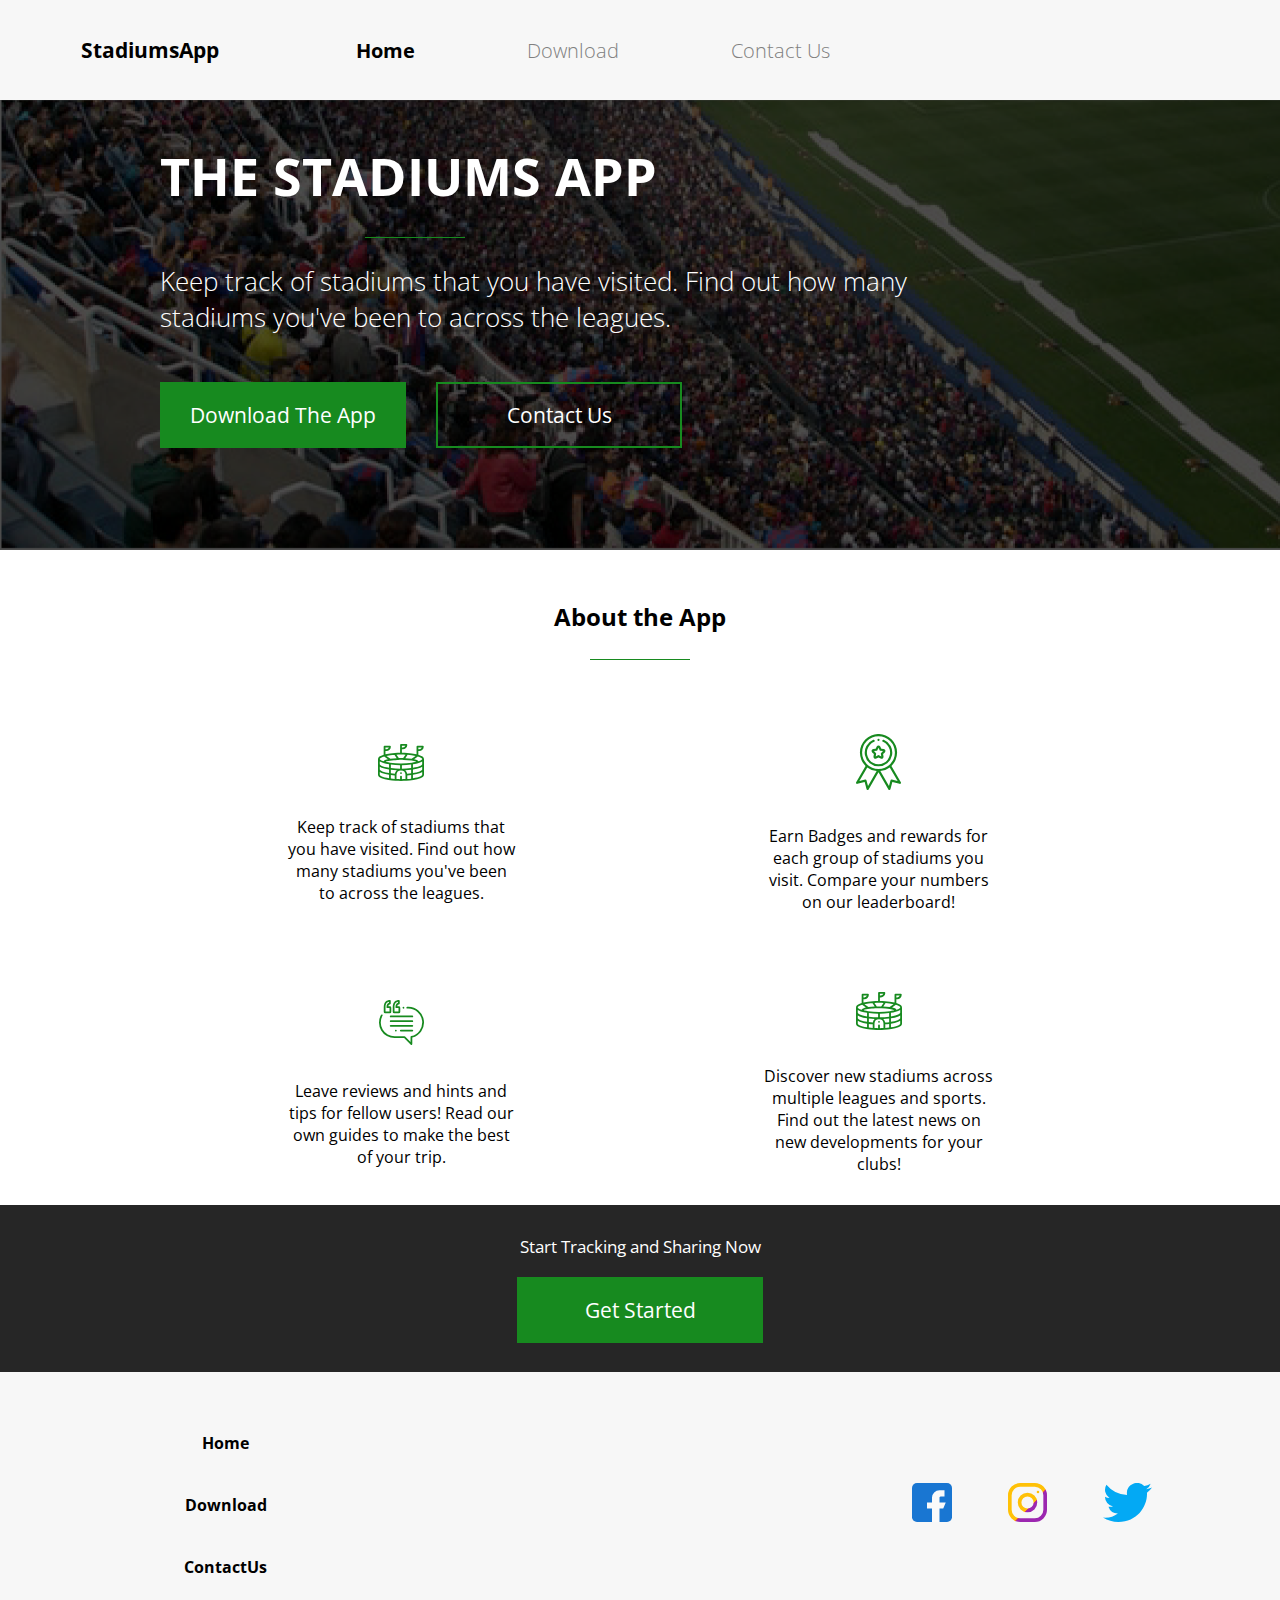
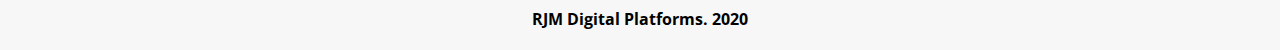
<file: index.html>
<!DOCTYPE html>
<html lang="en">
  <head>
    <meta charset="UTF-8" />
    <meta http-equiv="X-UA-Compatible" content="IE=edge" />
    <meta name="viewport" content="width=device-width, initial-scale=1.0" />
    <title>Document</title>
    <link rel="stylesheet" href="./index.css" />
    <link rel="stylesheet" href="Home/home.css" />
    <link rel="preconnect" href="https://fonts.googleapis.com" />
    <link rel="preconnect" href="https://fonts.gstatic.com" crossorigin />
    <link
      href="https://fonts.googleapis.com/css2?family=Open+Sans:wght@300;400;600&display=swap"
      rel="stylesheet"
    />
    <script src="./index.js" defer></script>
  </head>

  <body>
    <header class="header header_active">
      <div class="logo">
        <a href="./index.html">StadiumsApp</a>
        <img id="menu" src="./icons/Menu.svg" alt="" />
      </div>
      <nav class="nav">
        <li class="nav_li">
          <a class="nav_link nav_active" href="./index.html">Home</a>
        </li>
        <li class="nav_li">
          <a class="nav_link" href="./Downloads/ourApp.html">Download</a>
        </li>
        <li class="nav_li">
          <a class="nav_link" href="./ContactUs/contactUs.html">Contact Us</a>
        </li>
      </nav>
    </header>

    <section class="sec1">
      <div class="stadium_inner">
        <div class="container">
          <h1 class="stadium_title_item underline">THE STADIUMS APP</h1>
          <p class="stadium_text">
            Keep track of stadiums that you have visited. Find out how many
            stadiums you've been to across the leagues.
          </p>
          <div class="stadium_btns">
            <button class="btn">Download The App</button>
            <button class="btn btn_2">Contact Us</button>
          </div>
        </div>
      </div>
    </section>

    <article class="art1">
      <h2 class="about_title underline">About the App</h2>
      <div class="about_main">
        <div class="about_inner">
          <div class="about_inner_items">
            <div>
              <img src="./icons/icon1.svg" alt="" />
            </div>
            <div>
              <p>
                Keep track of stadiums that you have visited. Find out how many
                stadiums you've been to across the leagues.
              </p>
            </div>
          </div>
          <div class="about_inner_items">
            <div>
              <img src="./icons/icon4.svg" alt="" />
            </div>
            <div>
              <p>
                Earn Badges and rewards for each group of stadiums you visit.
                Compare your numbers on our leaderboard!
              </p>
            </div>
          </div>
          <div class="about_inner_items">
            <div>
              <img src="./icons/icon3.svg" alt="" />
            </div>
            <div>
              <p>
                Leave reviews and hints and tips for fellow users! Read our own
                guides to make the best of your trip.
              </p>
            </div>
          </div>
          <div class="about_inner_items">
            <div>
              <img src="./icons/icon2.svg" alt="" />
            </div>
            <div>
              <p>
                Discover new stadiums across multiple leagues and sports. Find
                out the latest news on new developments for your clubs!
              </p>
            </div>
          </div>
        </div>
      </div>
    </article>

    <article class="art2">
      <div class="art2_main">
        <h3>Start Tracking and Sharing Now</h3>
        <div>
          <button class="btn">Get Started</button>
        </div>
      </div>
    </article>

    <footer class="footer">
      <div class="container">
        <div class="footer_inner">
          <div class="footer_text">
            <li class="nav_li">
              <a class="nav_link nav_active" href="./index.html">Home</a>
            </li>
            <li class="nav_li">
              <a class="nav_link nav_active" href="./Downloads/ourApp.html"
                >Download</a
              >
            </li>
            <li class="nav_li">
              <a class="nav_link nav_active" href="./contactUs/contactUs.html"
                >ContactUs</a
              >
            </li>
          </div>
          <div class="footer_icons">
            <div>
              <a href="https://www.facebook.com/"><img src="./icons/facebook.svg" alt="" /></a>
              <a href="https://www.instagram.com/"><img src="./icons/instagram.svg" alt="" /></a>
              <a href="https://www.twitter.com/"><img src="./icons/twitter.svg" alt="" /></a>
            </div>
          </div>
        </div>
        <p><b>RJM Digital Platforms. 2020</b></p>
      </div>
    </footer>
  </body>
</html>
</file>
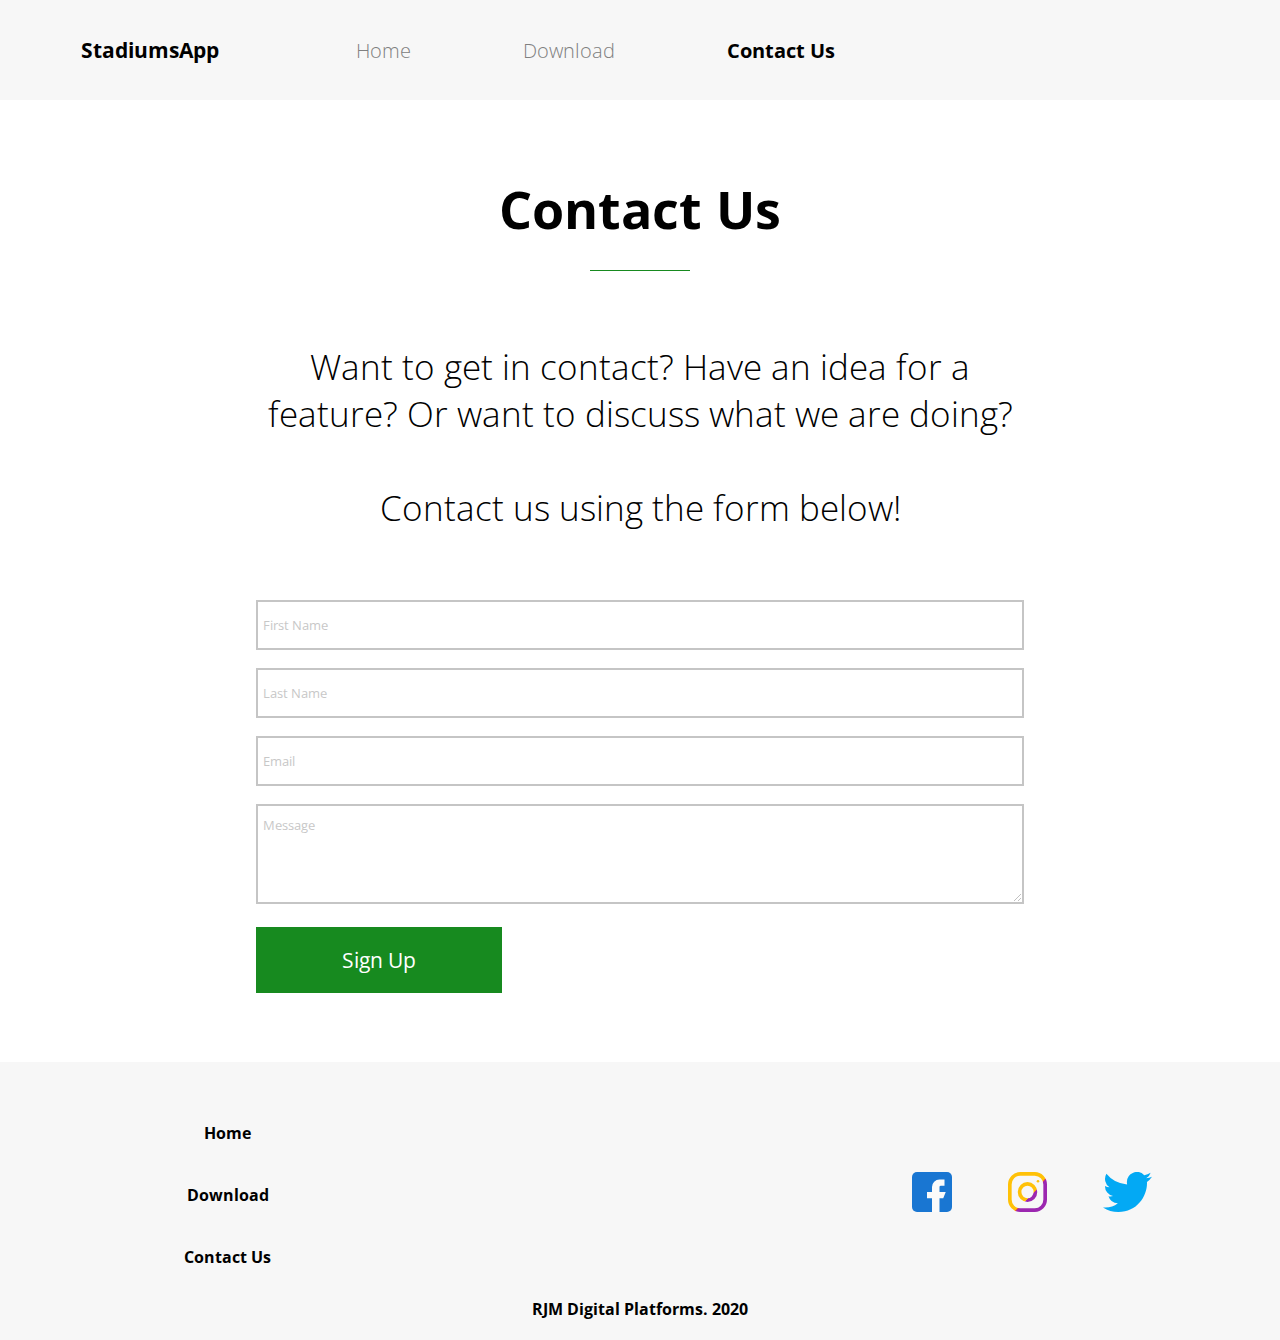
<file: ContactUs/contactUs.html>
<!DOCTYPE html>
<html lang="en">

<head>
  <meta charset="UTF-8">
  <meta http-equiv="X-UA-Compatible" content="IE=edge">
  <meta name="viewport" content="width=device-width, initial-scale=1.0">
  <title>Document</title>
  <link rel="stylesheet" href="contactUs.css">
  <link rel="stylesheet" href="../index.css">
  <link rel="preconnect" href="https://fonts.googleapis.com">
  <link rel="preconnect" href="https://fonts.gstatic.com" crossorigin>
  <link href="https://fonts.googleapis.com/css2?family=Open+Sans:wght@300;400;600&display=swap" rel="stylesheet">
  <script src="../index.js" defer></script>

</head>

<body>

   <header class="header header_active">
      <div class="logo">
        <a href="../index.html">StadiumsApp</a>
        <img id="menu" src="../icons/Menu.svg" alt="" />
      </div>
      <nav class="nav">
        <li class="nav_li">
          <a class="nav_link" href="../index.html">Home</a>
        </li>
        <li class="nav_li">
          <a class="nav_link" href="../Downloads/ourApp.html">Download</a>
        </li>
        <li class="nav_li">
          <a class="nav_link nav_active" href="./contactUs.html">Contact Us</a>
        </li>
      </nav>
    </header>
  <div>
    <h1 class="contact_us_inner underline">Contact Us</h1>
    <div class="contact_us_text">
      <p>Want to get in contact? Have an idea for a feature? Or want to discuss
        what we are doing?
        <br/><br/>Contact us using the form below!
      </p>
    </div>
    <div class="inputs">
      <div>
        <div>
          <input class="inputs_inp " type="text" placeholder="First Name">
          <input class="inputs_inp " type="text" placeholder="Last Name">
          <input class="inputs_inp " type="text" placeholder="Email">
          <textarea class="inputs_inp message" placeholder="Message"></textarea>
        </div>
        <button class="btn btn_mnone">Sign Up</button>
      </div>
    </div>
     <footer class="footer">
      <div class="container">
        <div class="footer_inner">
          <div class="footer_text">
            <li class="nav_li">
          <a class="nav_link nav_active" href="../index.html">Home</a>
            </li>
            <li class="nav_li">
          <a class="nav_link nav_active" href="../Downloads/ourApp.html">Download</a>

            </li>
            <li class="nav_li">
          <a class="nav_link nav_active" href="./contactUs.html">Contact Us</a>
            </li>
          </div>
          <div class="footer_icons">
            <div>
              <a href="https://www.facebook.com/">
                <img src="../icons/facebook.svg" alt=""
              /></a>
              <a href="https://www.instagram.com/">
                <img src="../icons/instagram.svg" alt=""
              /></a>
              <a href="https://www.twitter.com/">
                <img src="../icons/twitter.svg" alt=""
              /></a>
            </div>
          </div>
        </div>
        <p><b>RJM Digital Platforms. 2020</b></p>
      </div>
    </footer>
  </div>
</body>

</html>
</file>
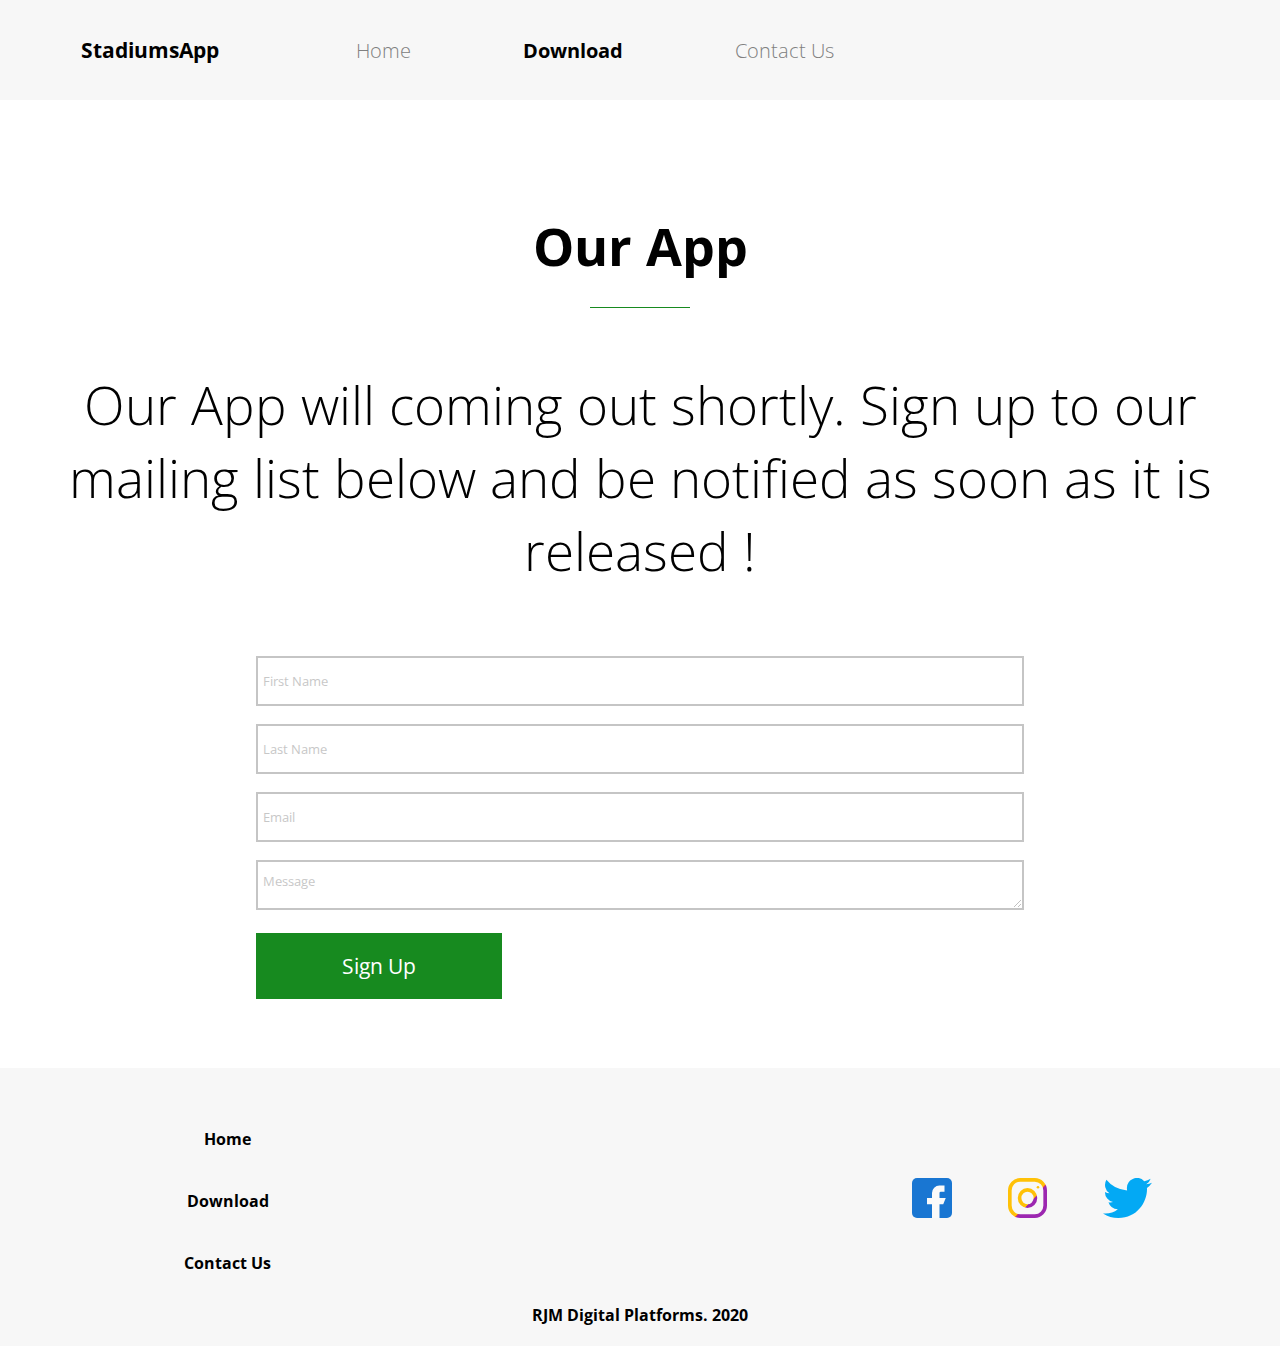
<file: Downloads/ourApp.html>
<!DOCTYPE html>
<html lang="en">
  <head>
    <meta charset="UTF-8" />
    <meta http-equiv="X-UA-Compatible" content="IE=edge" />
    <meta name="viewport" content="width=device-width, initial-scale=1.0" />
    <title>Document</title>
    <link rel="stylesheet" href="ourApp.css" />
    <link rel="stylesheet" href="../index.css" />
    <link rel="preconnect" href="https://fonts.googleapis.com" />
    <link rel="preconnect" href="https://fonts.gstatic.com" crossorigin />
    <link
      href="https://fonts.googleapis.com/css2?family=Open+Sans:wght@300;400;600&display=swap"
      rel="stylesheet"
    />
    <script src="../index.js" defer></script>
  </head>

  <body>
    <header class="header header_active">
      <div class="logo">
        <a href="../index.html">StadiumsApp</a>
        <img id="menu" src="../icons/Menu.svg" alt="" />
      </div>
      <nav class="nav">
        <li class="nav_li">
          <a class="nav_link" href="../index.html">Home</a>
        </li>
        <li class="nav_li">
          <a class="nav_link nav_active" href="./ourApp.html">Download</a>
        </li>
        <li class="nav_li">
          <a class="nav_link" href="../ContactUs/contactUs.html">Contact Us</a>
        </li>
      </nav>
    </header>
    <div class="our_app">
      <div>
        <h2 class="about_title underline">Our App</h2>
      </div>
      <div class="our_app_info">
        <p>
          Our App will coming out shortly. Sign up to our mailing list below and
          be notified as soon as it is released !
        </p>
      </div>
      <div class="inputs">
        <div>
          <div>
            <input class="inputs_inp" type="text" placeholder="First Name" />
            <input class="inputs_inp" type="text" placeholder="Last Name" />
            <input class="inputs_inp" type="text" placeholder="Email" />
            <textarea class="inputs_inp" placeholder="Message"></textarea>
          </div>
          <button class="btn btn_mnone">Sign Up</button>
        </div>
      </div>
    </div>
    <footer class="footer">
      <div class="container">
        <div class="footer_inner">
          <div class="footer_text">
            <li class="nav_li">
              <a class="nav_link nav_active" href="../index.html">Home</a>
            </li>
            <li class="nav_li">
              <a class="nav_link nav_active" href="./ourApp.html">Download</a>
            </li>
            <li class="nav_li">
              <a class="nav_link nav_active" href="../contactUs/contactUs.html"
                >Contact Us</a
              >
            </li>
          </div>
          <div class="footer_icons">
            <div>
              <a href="https://www.facebook.com/">
                <img src="../icons/facebook.svg" alt=""
              /></a>
              <a href="https://www.instagram.com/">
                <img src="../icons/instagram.svg" alt=""
              /></a>
              <a href="https://www.twitter.com/">
                <img src="../icons/twitter.svg" alt=""
              /></a>
            </div>
          </div>
        </div>
        <p><b>RJM Digital Platforms. 2020</b></p>
      </div>
    </footer>
  </body>
</html>
</file>
<file: index.css>
* {
  padding: 0;
  margin: 0;
  box-sizing: border-box;
  font-family: "Open Sans", sans-serif;
}

.header {
  width: 100%;
  height: 100px;
  align-items: center;
  display: flex;
  font-size: 20px;
  background-color: #f7f7f7;
}

.logo a {
  margin: 0px 81px;
  text-decoration: none;
  color: black;
  font-weight: bold;
  font-size: 21px;
}

.nav {
  list-style: none;
  display: flex;
}

.nav_li {
  margin: 0px 56px;
}

.nav_link {
  text-decoration: none;
  color: gray;
  font-weight: 300;
}

.nav_link.nav_active {
  color: black;
  font-weight: bold;
}

.underline::after {
  content: "";
  display: inherit;
  width: 100px;
  margin: 2vw auto;
  border-top: 1px solid #178a1f;
}

#menu {
  width: 20px;
  display: none;
}

.container {
  width: 80%;
  margin: auto;
}
.btn {
  border: none;
  width: 246px;
  height: 66px;
  text-align: center;
  font-weight: 400;
  font-size: 21px;
  border: 2px solid #178a1f;
  background-color: #178a1f;
  color: white;
  cursor: pointer;
  margin: 9px 0;
}

.btn.btn_2 {
  background: none;
}

.footer {
  background-color: #f7f7f7;
  color: black;
  text-align: center;
  padding-bottom: 20px;
}

.footer_inner {
  display: flex;
  justify-content: space-between;
  align-items: center;
  padding-top: 40px;
  margin-bottom: 10px;
}
.footer_text li {
  padding: 20px 0;
  text-decoration: none;
  list-style: none;
}
.footer_icons {
  display: flex;
  justify-content: center;
  align-items: center;
}
.footer_icons div {
  width: 240px;
  display: flex;
  justify-content: space-between;
}

.inputs {
  display: flex;
  justify-content: center;
  margin: 40px 0 60px;
}
.inputs > div:first-child {
  width: 60%;
}

.inputs_inp {
  width: 100%;
  padding: 10px 5px;
  outline: none;
  border: 2px solid #707070;
  opacity: 0.4;
  margin: 9px 0;
  height: 50px;
}

.message {
  height: 100px;
}

@media (min-width: 330px) and (max-width: 767px) {
  #menu {
    display: block;
    width: 30px;
    padding: 5px;
  }
  .container {
    width: 85%;
  }
  .logo {
    width: 100%;
    display: flex;
    justify-content: space-between;
    padding: 5px 10px;
  }

  .logo a {
    margin: 0;
  }

  .header {
    padding: 12px 0 17.5px 22px;
    align-items: center;
    height: auto;
    background-color: white;
  }
  .header_active {
    background: #f7f7f7;
  }
  .header.response {
    flex-direction: column;
    background-color: #f7f7f7;
  }
  .nav {
    display: none;
    flex-direction: column;
    width: 100%;
  }
  .nav.response {
    display: block;
  }
  .nav_li {
    margin: 0;
    padding: 5px 10px;
  }

  .btn {
    height: 43px;
    min-width: 271px;
    width: 100%;
  }

  .stadium_btns {
    width: 271px;
    margin: 50px auto 0;
  }

  .footer_inner{
    display: block;
  }
  .footer_icons{
    display: block;
  }
  .footer_inner {
    flex-direction: column;
    padding-bottom: 10px;
  }
  .footer_text {
    width: 182px;
    text-align: left;
  }
  .inputs > div:first-child {
    width: 80%;
  }

  .inputs_inp {
    height: 43px;
    margin: 12.5px 0;
  }
}

@media (min-width: 330px) and (max-width: 1023px) {
  .btn {
    height: 50px;
    font-size: 20px;
  }
}

@media (min-width: 767px) and (max-width: 1023px) {
  .nav_li {
    margin: 0px 30px;
  }
  /* .footer {
    height: 296px;
  } */
  .btn {
    width: 271px;
  }
}
</file>
<file: Home/home.css>
.sec1 {
  width: 100%;
  height: 450px;
  background: url("../img/section_img.png");
  background-repeat: no-repeat;
  background-size: cover;
}

.stadium_inner {
  color: white;
  background-color: rgba(0, 0, 0, 0.7);
  height: 100%;
  width: 100%;
  padding: 40px;
}

.stadium_title_item {
  width: 510px;
  font-size: 52px;
}

.stadium_text {
  font-size: 36px;
  font-weight: 300;
  width: 70%;
}

.stadium_btns {
  display: flex;
  margin-top: 38px;
}

.stadium_btns button {
  margin-right: 30px;
}

.btn_2 {
  background: none;
}

.art1 {
  width: 100%;
}

.about_title {
  margin-top: 50px;
  text-align: center;
}

.about_main {
  display: flex;
  justify-content: center;
}

.about_inner {
  width: 60%;
  justify-content: center;
}

.about_inner {
  display: flex;
  justify-content: space-between;
  align-items: center;
  flex-wrap: wrap;
}

.about_inner_items {
  margin: 30px;
  width: 30%;
  text-align: center;
}

.about_inner_items div {
  display: flex;
  justify-content: center;
}

.about_inner_items img {
  margin: 19px 0 35px 0;
}

.about_inner_items p {
  width: 322px;
}
.art2 {
  text-align: center;
  color: white;
  width: 100%;
  background-color: #262626;
  padding: 20px 0;
  display: flex;
  justify-content: center;
}
.art2_main {
  width: 270px;
}
.art2 h3 {
  margin: 10px 0px;
  font-size: 17px;
  font-weight: 400;
}

@media (min-width: 330px) and (max-width: 1023px) {
  .stadium_title_item {
    text-align: center;
    width: 100%;
    padding: 20px 0;
  }

  .stadium_btns .btn_2 {
    display: none;
  }

  .stadium_btns button {
    margin: 0;
  }

  .stadium_btns {
    width: 100%;
    justify-content: center;
  }
  .about_inner {
    width: 80%;
  }
}

@media (min-width: 330px) and (max-width: 767px) {
  .sec1 {
    height: 450px;
  }
  .about_inner {
    flex-direction: column;
  }
  .stadium_title_item {
    font-size: 32px;
  }

  .stadium_inner {
    padding: 20px 0 0;
  }

  .stadium_text {
    width: 100%;
    font-size: 21px;
    text-align: center;
    padding: 10px 0;
  }
  .about_inner_items {
    margin: 35px 0;
    width: 100%;
  }
  .about_inner_items:last-child {
    display: none;
  }
}

@media (min-width: 768px) and (max-width: 1023px) {
  .stadium_title_item {
    font-size: 32px;
    padding: 0;
  }
  .stadium_text {
    width: 92%;
    margin: auto;
    font-size: 20px;
    text-align: center;
  }
  .about_inner{
    padding-bottom: 35px;
  }
  .about_inner_items {
    width: 40%;
    margin: 0;
  }

  .sec1 {
    height: 309px;
  }
  .stadium_btns button {
    width: 65%;
  }
}

@media (min-width: 1024px) and (max-width: 1700px) {
  .stadium_text {
    width: 85%;
    font-size: 26px;
  }
}
</file>
<file: ContactUs/contactUs.css>
.contact_us_inner {
  text-align: center;
  margin: 73px 0 32px;
  font-size: 52px;
}

.contact_us_text {
  width: 100%;
  display: flex;
  justify-content: center;
}

.contact_us_text > p {
  width: 60%;
  font-size: 35px;
  text-align: center;
  margin: 40px 0px 20px;
  font-weight: 300;
}

@media (min-width: 330px) and (max-width: 767px) {
  .contact_us_text > p {
    width: 100%;
    font-size: 21px;
    padding: 0px 25px;
  }
}

@media (min-width: 768px) and (max-width: 1023px) {
  .contact_us_inner {
    font-size: 32px;
  }
  .contact_us_text > p {
    width: 75%;
    font-size: 18px;
  }
}
</file>
<file: Downloads/ourApp.css>
.about_title {
  margin-top: 110px;
  font-size: 52px;
  text-align: center;
}

.our_app_info {
  text-align: center;
  width: 100%;
  display: flex;
  justify-content: center;
  font-size: 53px;
  font-weight: 300;
  margin: 60px 0;
}
.about_title .our_app_info p {
  width: 84%;
}

.btn_mnone {
  margin: 0;
}

@media (min-width: 319px) and (max-width: 767px) {
  .about_title {
    font-size: 36px;
  }
  .our_app_info p {
    font-size: 21px;
  }
}

@media (min-width: 768px) and (max-width: 1023px) {
  .about_title {
    font-size: 32px;
  }
  .our_app_info {
    font-size: 18px;
  }
}

@media (min-width: 1024px) and (max-width: 1700px) {
  .about_stadium_text {
    font-size: 2vw;
    width: 80%;
  }
  .btn {
    width: 100%;
  }
}
</file>
